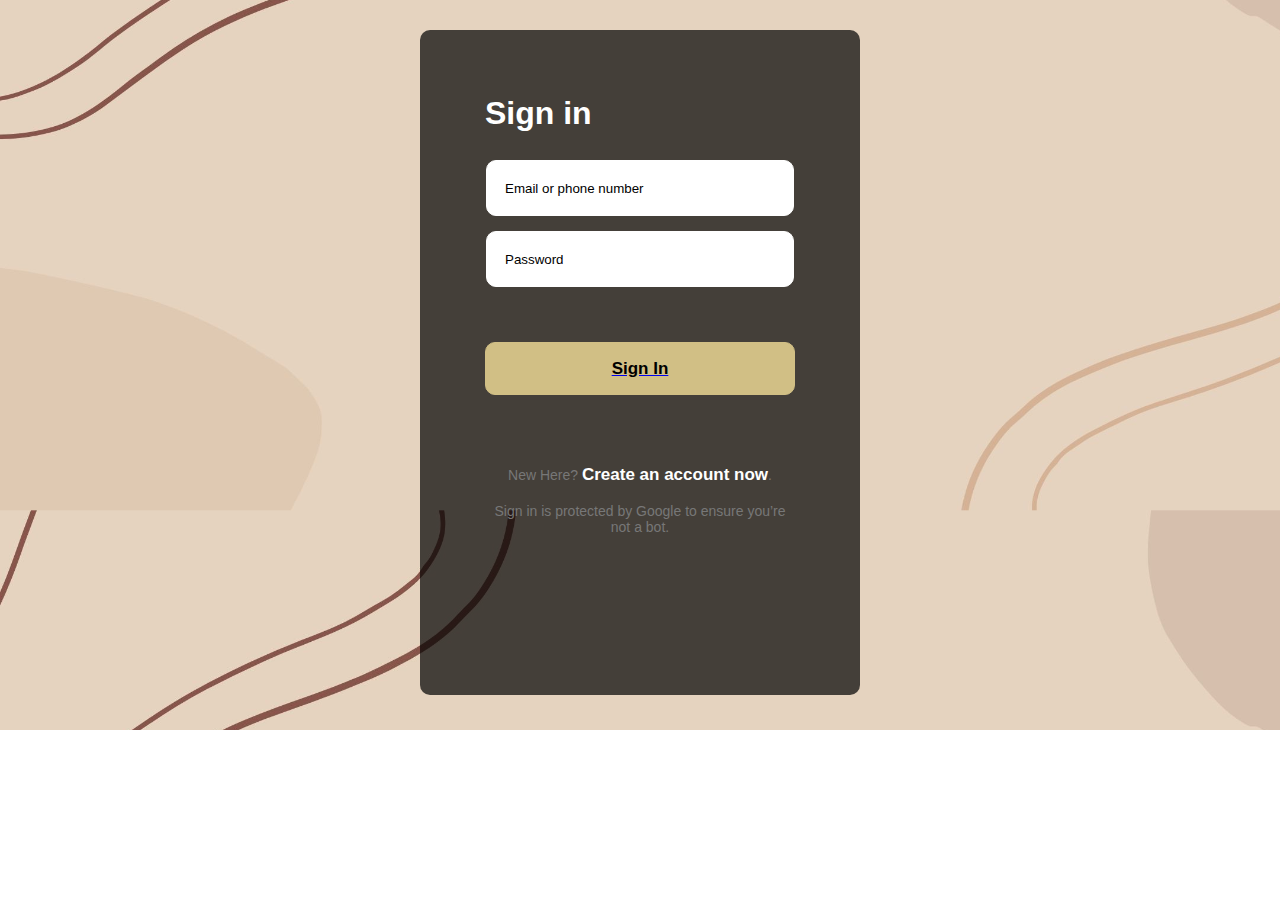
<file: index2.html>
<!DOCTYPE html>
<html lang="en">
<head>
    <meta charset="UTF-8">
    <meta name="viewport" content="width=device-width, initial-scale=1.0">
    <title>Sign In Page</title>
    <link rel="stylesheet" href="./style2.css">
    <link rel="preconnect" href="https://fonts.googleapis.com">
    <link rel="preconnect" href="https://fonts.gstatic.com" crossorigin>
    <link href="https://fonts.googleapis.com/css2?family=Oswald&display=swap" rel="stylesheet">
</head>
<body>
    <div class="contain">
        <div class="home">        
         <div class="boxx">
           <div id="boxin">
                <h1>Sign in</h1>
                <div>
                    <label><input id="eml" type="email" placeholder="Email or phone number"></label>
                </div>
                <div> 
                <label><input id="pswrd" type="password" placeholder="Password"></label>
                </div>
                <div>
                   <a href="./index3.html " id="sibtnn"> <button id="sibtn"><span id="sibtntext">Sign In</span></button></a>
                </div>
                <div id="sin">
                    <p>New Here? <span>Create an account now</span>.</p>
                    <br>
                    <p> Sign in is protected by Google to ensure you’re not a bot.</p>
                </div>
           </div>
        </div>
    </div>

    </div>

</body>
</html>
</file>
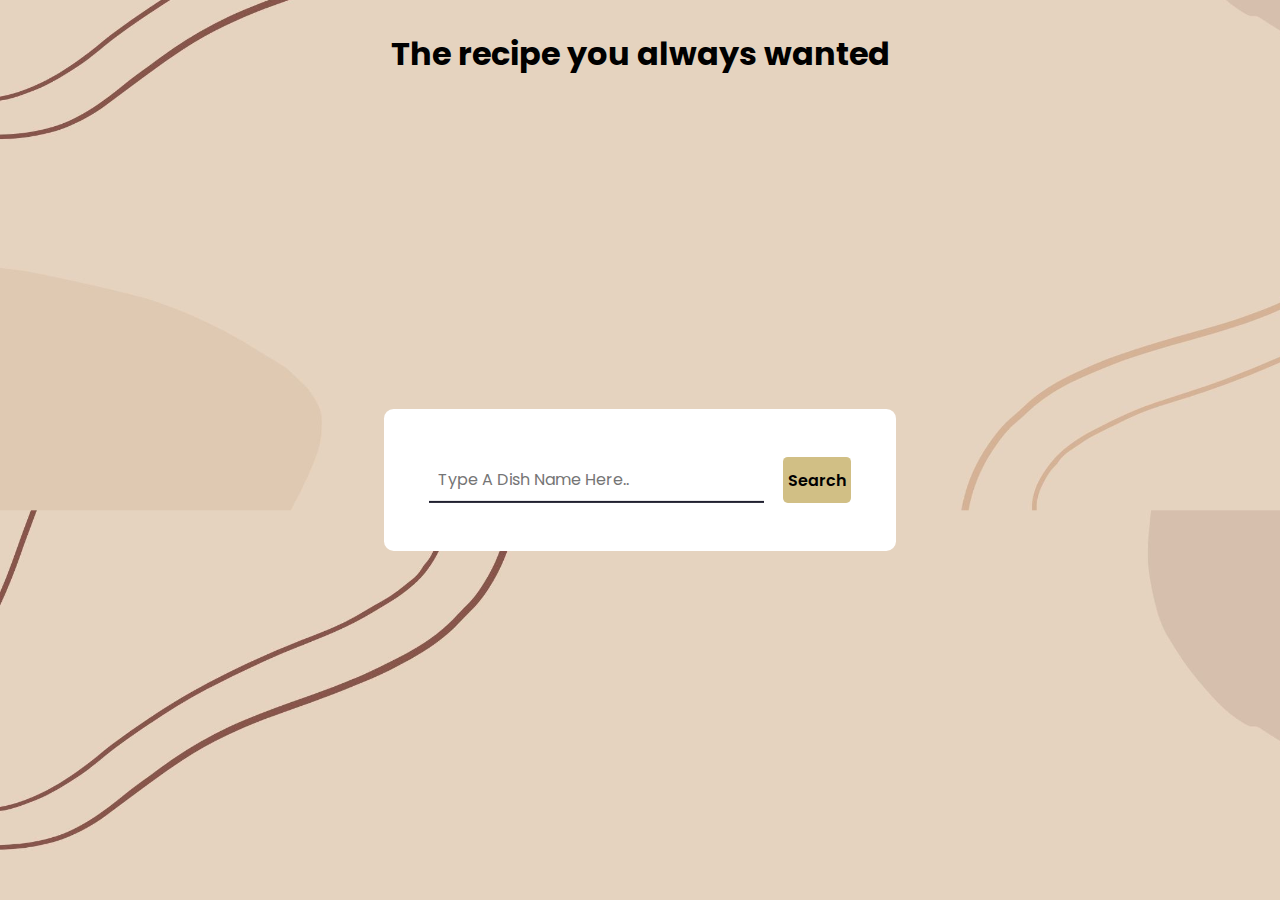
<file: index3.html>
<!DOCTYPE html>
<html lang="en">
  <head>
    <meta name="viewport" content="width=device-width, initial-scale=1.0" />
    <title>Recipe App</title>
    <!-- Google Fonts -->
    <link
      href="https://fonts.googleapis.com/css2?family=Poppins:wght@400;600&display=swap"
      rel="stylesheet"
    />
    <!-- Stylesheet -->
    <link rel="stylesheet" href="style3.css" />
  </head>
  <body>
    <h1 id="head">The recipe you always wanted</h1>
    <div class="container">
      <div class="search-container">
        <input
          type="text"
          placeholder="Type A Dish Name Here.."
          id="user-inp"
        />
        <button id="search-btn">Search</button>
      </div>
      <div id="result"></div>
    </div>
    <!-- Script -->
    <script src="script.js"></script>
  </body>
</html>
</file>
<file: style2.css>
*{
    margin: 0px;
    padding: 0px;
    font-family: 'Poppins', sans-serif;
}
.home{
    width: 100%;
    height: 700px;
    background: url('./wepik-minimalist-brown-blog-header-20240204051844MUJy.jpeg');
    background-size: 111%;
    background-position: 0px -200px;
    padding-top: 30px;
}
.img1>img{
    width: 200px;
    height: 120px;
    filter: brightness(100%);
    margin-left: 30px;
    margin-top: -10px;
}
.boxx{
    width: 440px;
    height: 600px;
    background-color: rgba(0, 0, 0, 0.7);
    border-radius: 10px;
    text-align: center;
    color: white;
    margin: auto;
    padding-top: 65px;
}
#boxin{
    width: 310px;
    height: 630px;
    margin: auto;
    background-color:
    
    
}
#boxin>h1{
    text-align: start;
    margin-bottom: 28px;
    
}
#eml{
    padding: 18px;
    width: 270px;
    height: 18px;
    border-radius: 10px;
    border: 1px solid white;
}
#pswrd{
    padding: 18px;
    width: 270px;
    height: 18px;
    border-radius: 10px;
    border: 1px solid white;
    margin-top: 15px;


}
#eml::placeholder{
    color: black;
}
#pswrd::placeholder{
    color: black;
}
#sibtn{
    padding: 18px;
    width: 310px;
    height: 53px;
    border: 1px solid #d1bf85;
    border-radius: 10px;
    color: rgb(0, 0, 0);
    background-color: #d1bf85;
    display: flex;
    align-items: center;
    justify-content: center;
    margin-top: 55px;
    margin-bottom: 70px;
   
}
#sibtntext{
     text-decoration: none;
     color: #000;
}
.row{
        display: flex;
        font-size: 18px;
}
.footer{
    background-color: black;
    padding: 50px 15% 10px;
    border-top: 6px solid #333;
    color: #777;
    margin-top: 100px;
}
.footer>h2{
    font-size: 18px;
    font-weight: 400;
    margin-bottom: 30px;

}
.footer .col{
    flex-basis: 25%;
    flex-grow: 1;
    margin-bottom: 20px;
}
.footer .col a{
    display: block;
    text-decoration: none;
    color: #777;
    font-size: 14px;
    margin-bottom: 10px;
    
}
.footer .row{
    align-items: flex-start;
    padding: 10px 0;
}
.copyright_text{
    color: #777;
    margin-top: 20px;
    margin-bottom: 10px;
    font-size: 14px;
}
#search_bar{
    padding: 8px 20px;
    background: transparent;
    color: white;
    margin-right:20px;
    border-radius: 5px;
    border: 1px solid white;
    font-size:90%;


}
#sin>p{
    font-size: 14px;
    color: #777;
}
span{
    font-weight: 600;
    font-size: 17px;
    color: white;

}
@media screen and (min-width : 280px)  and (max-width : 1068px){

    .img1>img{
        width: 100px;
        height: 60px;
        filter: brightness(100%);
        margin-left: 60px;
        margin-top: -8px;
    }
    .boxx{
        width: 240px;
        height: 400px;
        background-color: rgba(0, 0, 0, 0.7);
        border-radius: 10px;
        text-align: center;
        color: white;
        margin: auto;
        padding-top: 65px;
    }
    #boxin{
        width: 200px;
        height: 430px;
        margin: auto;
        
    
    }

    #boxin>h1{
        text-align: start;
        margin-bottom: 28px;
        
    }
    #eml{
        padding: 18px;
        width: 160px;
        height: 18px;
        border-radius: 10px;
        border: 1px solid white;
        /* display: flex;
        justify-content: center; */
    }
    #pswrd{
        padding: 18px;
        width: 160px;
        height: 18px;
        border-radius: 10px;
        border: 1px solid white;
        margin-top: 15px;
        padding: auto;
    }
    #eml::placeholder{
        color: black;
    }
    #pswrd::placeholder{
        color: black;
    }
    #sibtn{
        padding: 18px;
        width: 200px;
        height: 53px;
        border: 1px solid #d1bf85;
        border-radius: 10px;
        color: rgb(27, 26, 26);
        background-color: #d1bf85;
        display: flex;
        align-items: center;
        justify-content: center;
        margin-top: 55px;
        margin-bottom: 70px;
    }
    #boxin>h1{
        text-align: start;
        margin-bottom: 12px;
        font-size: large;
        
    }
    #sin>p{
        font-size: 10px;
        color: #777;
    }
    span{
        font-weight: 600;
        font-size: 10px;
        color: white;
    
    }
    .footer>h2{
        font-size: 12px;
        font-weight: 400;
        margin-bottom: 30px;
    
    }
    .footer .col a{
        display: block;
        text-decoration: none;
        color: #777;
        font-size: 10px;
        margin-bottom: 10px;
        
    }
    #search_bar{
        padding: 4px 10px;
        background: transparent;
        color: white;
        margin-right:20px;
        border-radius: 5px;
        border: 1px solid white;
        font-size:50%;
    
    
    }


}
</file>
<file: style3.css>
* {
    padding: 0;
    margin: 0;
    box-sizing: border-box;
    font-family: "Poppins", sans-serif;
  }
  body {
    /* background-color: #f4c531; */
    background: url('./wepik-minimalist-brown-blog-header-20240204051844MUJy.jpeg');
    background-size: 111%;
    background-position: 0px -200px;
    padding-top: 30px;
  }
  .container {
    background-color: #ffffff;
    font-size: 16px;
    padding: 3em 2.8em;
    width: 90vw;
    max-width: 32em;
    position: absolute;
    transform: translate(-50%, -50%);
    left: 50%;
    top: 50%;
    border-radius: 0.6em;
    margin-top: 30px;
  }
  .search-container {
    width: 100%;
    display: grid;
    grid-template-columns: 9fr 3fr;
    gap: 1.2em;
  }
  .search-container input {
    font-size: 1em;
    padding: 0.6em;
    border: none;
    outline: none;
    border-bottom: 2px solid #202030;
  }
  .search-container button {
    font-size: 1em;
    background-color: #d1bf85;
    border: none;
    font-weight: 600;
    border-radius: 0.3em;
  }
  img {
    display: block;
    width: 50%;
    margin: 1.8em auto 0 auto;
  }
  .details {
    background-color: #d1bf85;
    position: relative;
    margin: -4.3em 0 0 0;
    text-align: center;
    padding: 0.6em 0;
  }
  .details h2 {
    font-size: 1.2em;
    font-weight: 600;
  }
  .details h4 {
    font-size: 1em;
    font-weight: 400;
  }
  #show-recipe {
    font-size: 1em;
    position: relative;
    left: 75%;
    padding: 0.9em 0.6em;
    background-color: #d1bf85;
    border: none;
    top: 1.5em;
    border-radius: 0.3em;
    font-weight: 600;
  }
  #recipe {
    position: absolute;
    background-color: #ffffff;
    min-height: 100%;
    width: 100%;
    top: 0;
    left: 0;
    z-index: 2;
    border-radius: 0.6em;
    display: none;
  }
  #recipe pre {
    white-space: pre-wrap;
    word-wrap: break-word;
    padding: 2.5em 1.2em 1.2em 1.2em;
    font-size: large;
    color: #000000;
  }
  #hide-recipe {
    font-size: 1em;
    position: relative;
    width: 1.8em;
    height: 1.8em;
    background-color: #d1bf85;
    border: none;
    top: 1.2em;
    left: 90%;
    border-radius: 0.3em;
  }
  ul {
    font-size: 1em;
    position: relative;
    display: grid;
    grid-template-columns: auto auto;
    gap: 0.8em 1.1em;
    padding: 1.2em 0 0 1.2em;
    color: #303040;
    text-transform: capitalize;
  }
  h3 {
    text-align: center;
    margin-top: 1.8em;
    color: #202030;
  }
  #head{
    text-align: center;
    font: bold;
  }
  @media screen and (max-width: 500px) {
    .container {
      font-size: 14px;
    }
  }
</file>
